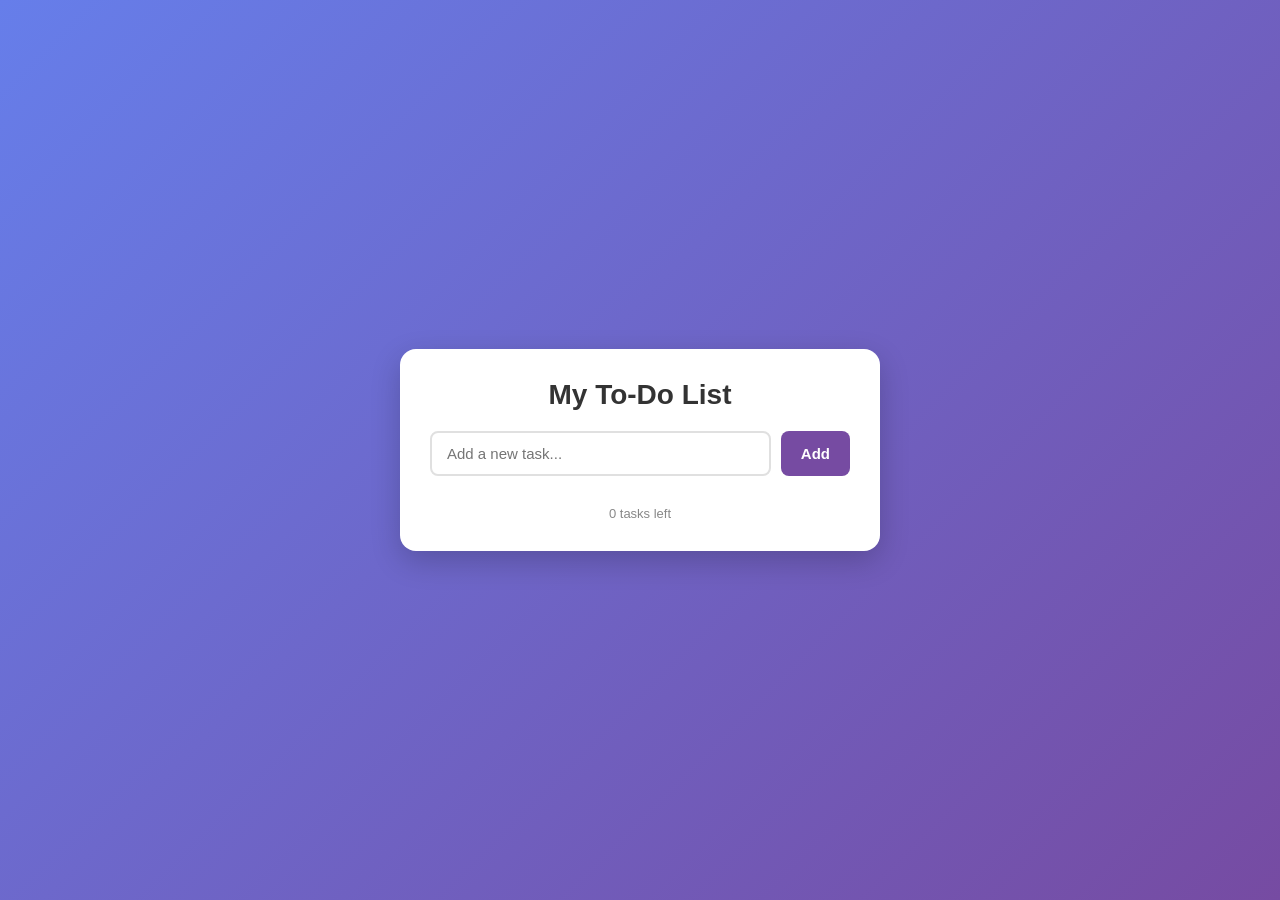
<file: 11_projects/todo-app/index.html>
<!DOCTYPE html>
<html lang="en">
<head>
  <meta charset="UTF-8">
  <title>To-Do List</title>
  <link rel="stylesheet" href="style.css">
</head>
<body>

  <div class="container">
    <h1>My To-Do List</h1>

    <div class="input-section">
      <input type="text" id="taskInput" placeholder="Add a new task...">
      <button id="addBtn">Add</button>
    </div>

    <p id="errorMsg" class="error hidden">Task can't be empty!</p>

    <ul id="taskList"></ul>

    <p id="taskCount">0 tasks left</p>
  </div>

  <script src="script.js"></script>
</body>
</html>
</file>
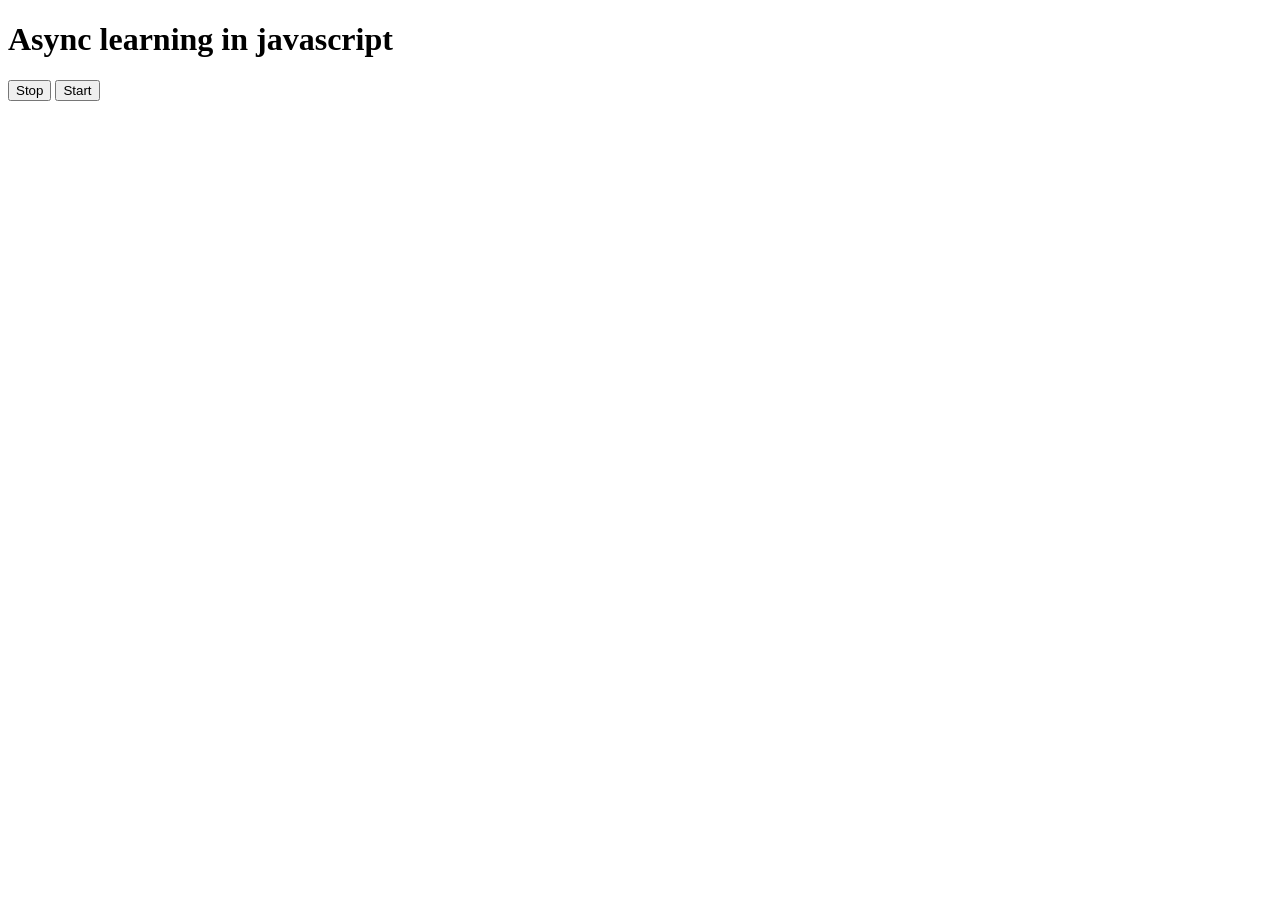
<file: 07_events/Async1.html>
<!DOCTYPE html>
<html lang="en">
<head>
  <meta charset="UTF-8">
  <meta name="viewport" content="width=device-width, initial-scale=1.0">
  <title>Async</title>
</head>
<body>
    <h1>Async learning in javascript</h1>
    <button id = "stop">Stop</button>
    <button id = "start">Start</button>
</body>

<script>
  const sayDate = function(str){
console.log(str, Date.now());
  }
  
  const intervalId = setInterval(sayDate, 1000, "hi")

  clearInterval(intervalId)

  </script>
</html>
</file>
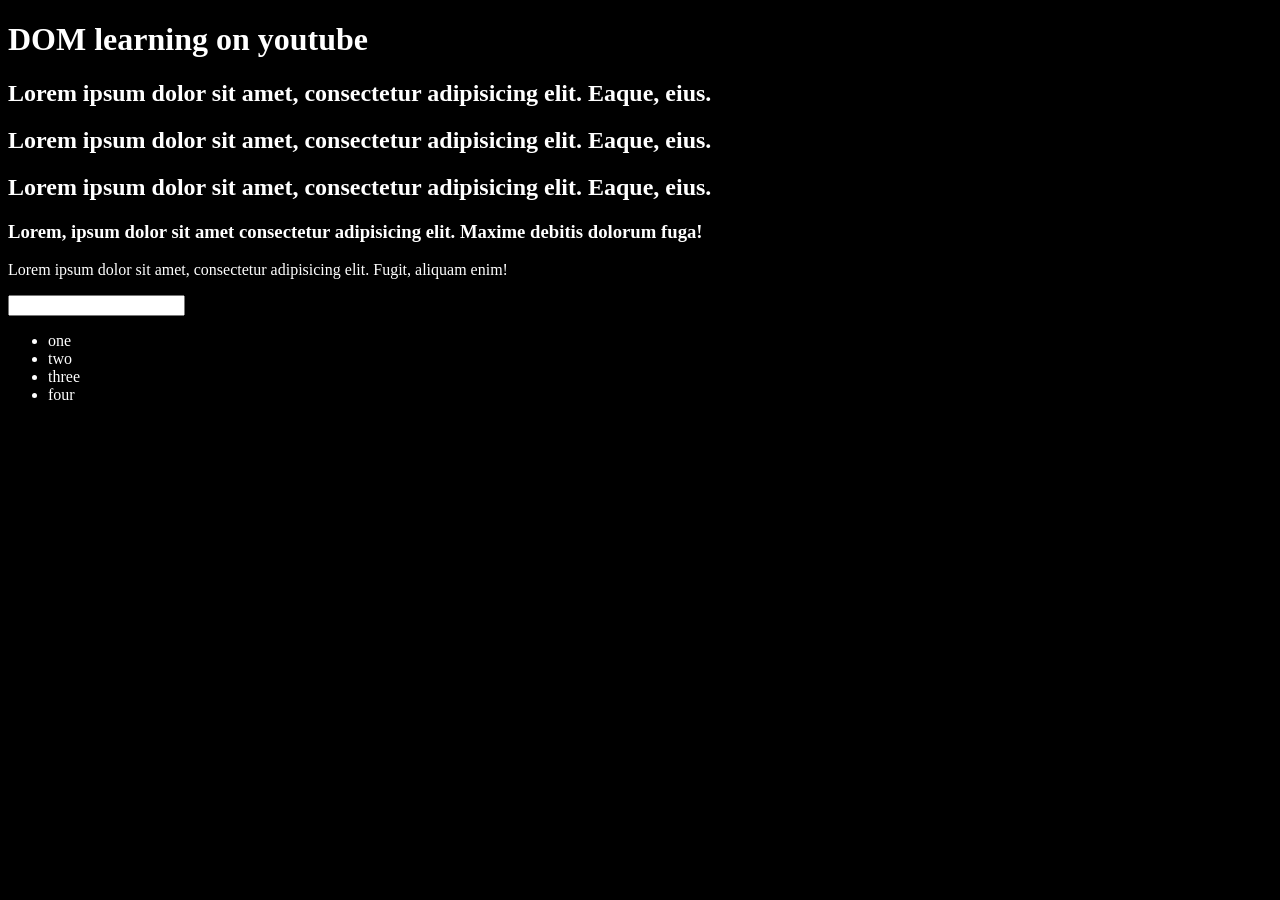
<file: DOM/one.html>
<!DOCTYPE html>
<html lang="en">
<head>
  <meta charset="UTF-8">
  <meta name="viewport" content="width=device-width, initial-scale=1.0">
  <title>DOM Learning</title>
  <style>
    .bg-black {
      background-color: black;
      color: white;
    
    }
  </style>
</head>
<body class = "bg-black">
    <div class = "bg-black">
    <h1 id = "title" class="heading"> DOM learning on youtube <span style = "display: none;">test text</span></h1>
    <h2>Lorem ipsum dolor sit amet, consectetur adipisicing elit. Eaque, eius.</h2>
    <h2>Lorem ipsum dolor sit amet, consectetur adipisicing elit. Eaque, eius.</h2>
    <h2>Lorem ipsum dolor sit amet, consectetur adipisicing elit. Eaque, eius.</h2>
    <h3>Lorem, ipsum dolor sit amet consectetur adipisicing elit. Maxime debitis dolorum fuga!</h3>
    <p>Lorem ipsum dolor sit amet, consectetur adipisicing elit. Fugit, aliquam enim!</p>
    <input type="password" name = "" id="">

      <ul>
        <li class = "list-item">one</li>
        <li class = "list-item">two</li>
        <li class = "list-item">three</li>
        <li class = "list-item">four</li>
      </ul>
    </div>
</body>
</html>
</file>
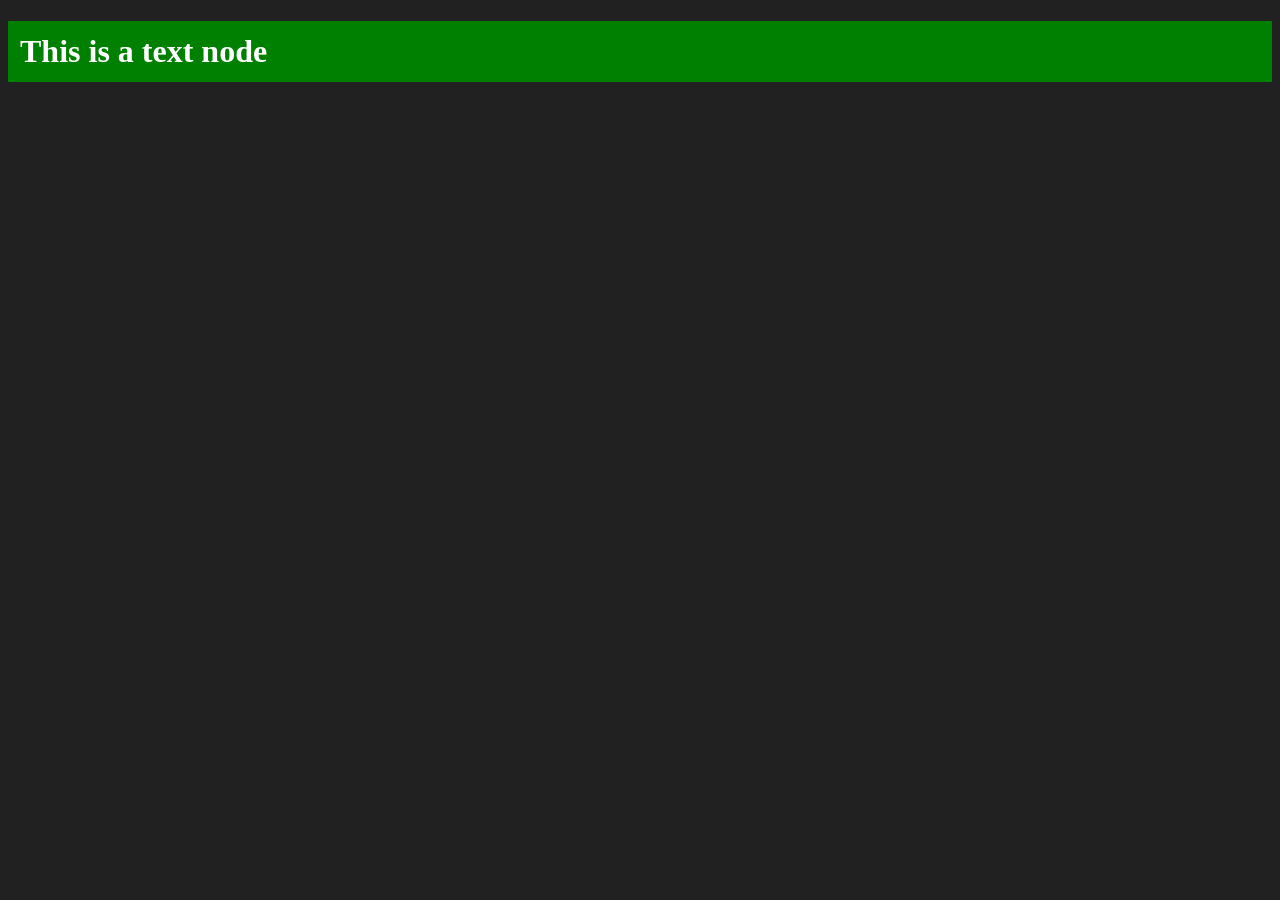
<file: DOM/three.html>
<!DOCTYPE html>
<html lang="en">
<head>
  <meta charset="UTF-8">
  <meta name="viewport" content="width=device-width, initial-scale=1.0">
  <title>JavaScript</title>
</head>
<body style = "background-color: #212121 ;color : #fff;">
  
</body>

<script>
  const div = document.createElement('h1')
  console.log(div);
  div.className = "main"
  div.id = Math.random(Math.random() * 10 + 1)
div.setAttribute("title", "generate title")
div.style.backgroundColor = "green"
div.style.padding = "12px"
// div.innerText = "This is a heading"
const addText = document.createTextNode("This is a text node")
div.appendChild(addText)

document.body.appendChild(div)
</script>
</html>
</file>
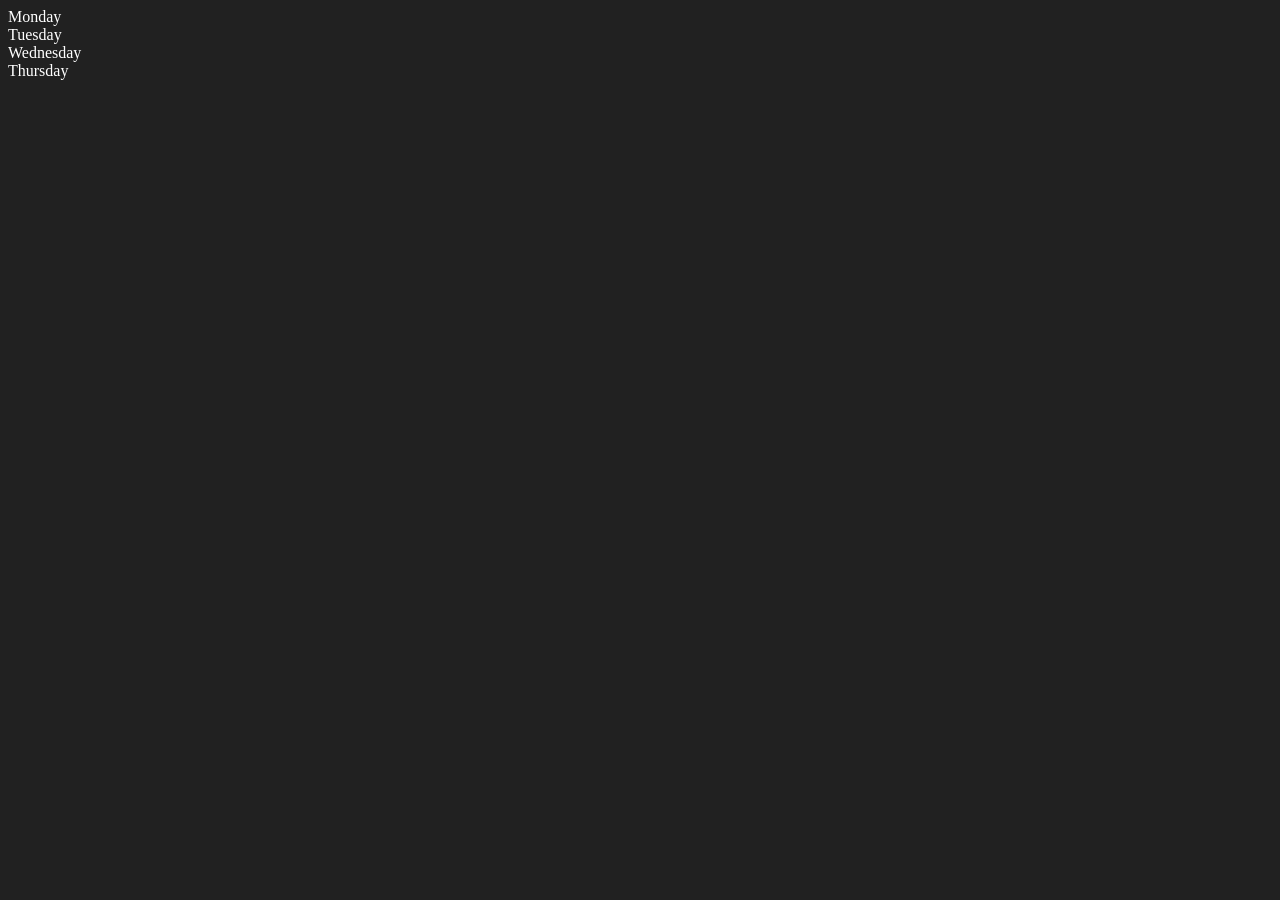
<file: DOM/two.html>
<!DOCTYPE html>
<html lang="en">
<head>
  <meta charset="UTF-8">
  <meta name="viewport" content="width=device-width, initial-scale=1.0">
  <title>Document</title>
</head>
<body style = "background-color: #212121; color : #fff;">
  <div class  = "parent">
    <div class = "day">Monday</div>
    <div class = "day">Tuesday</div>
    <div class = "day">Wednesday</div>
    <div class = "day">Thursday</div>
  </div>
</body>
<script>
  //  const parent = document.querySelector(".parent");
  //  console.log(parent);
  //  console.log(parent.children[1].innerHTML);

  //  for(let i = 0 ; i< parent.children.length; i++){
  //    console.log(parent.children[i].innerHTML);
  //  }


   parent.children[1].style.color = "orange"
  //  console.log(parent.firstElementChild);
  //  console.log(parent.firstElementChild);

  const dayOne = document.querySelector(".day");
  console.log(dayOne);
  console.log(dayOne.parentElement);
  console.log(dayOne.nextElementSibling);

  console.log("NODES: ", parent.childNodes);



</script>
</html>
</file>
<file: 11_projects/todo-app/style.css>
* {
  margin: 0;
  padding: 0;
  box-sizing: border-box;
}

body {
  font-family: 'Segoe UI', Arial, sans-serif;
  background: linear-gradient(135deg, #667eea 0%, #764ba2 100%);
  min-height: 100vh;
  display: flex;
  justify-content: center;
  align-items: center;
  padding: 20px;
}

.container {
  background: #ffffff;
  border-radius: 16px;
  box-shadow: 0 10px 30px rgba(0, 0, 0, 0.2);
  padding: 30px;
  width: 100%;
  max-width: 480px;
}

h1 {
  text-align: center;
  color: #333;
  margin-bottom: 20px;
  font-size: 28px;
}

/* Input section */
.input-section {
  display: flex;
  gap: 10px;
  margin-bottom: 15px;
}

#taskInput {
  flex: 1;
  padding: 12px 15px;
  border: 2px solid #e0e0e0;
  border-radius: 8px;
  font-size: 15px;
  outline: none;
  transition: border-color 0.2s;
}

#taskInput:focus {
  border-color: #764ba2;
}

#addBtn {
  padding: 12px 20px;
  background: #764ba2;
  color: white;
  border: none;
  border-radius: 8px;
  font-size: 15px;
  font-weight: 600;
  cursor: pointer;
  transition: background 0.2s, transform 0.1s;
}

#addBtn:hover {
  background: #667eea;
}

#addBtn:active {
  transform: scale(0.97);
}

/* Error message */
.error {
  color: #e74c3c;
  font-size: 13px;
  margin-bottom: 10px;
}

.hidden {
  display: none;
}

/* Task list */
#taskList {
  list-style: none;
  max-height: 350px;
  overflow-y: auto;
}

.task {
  display: flex;
  justify-content: space-between;
  align-items: center;
  background: #f8f8fb;
  padding: 12px 15px;
  border-radius: 8px;
  margin-bottom: 8px;
  transition: background 0.2s, transform 0.15s;
  animation: fadeIn 0.25s ease;
}

.task:hover {
  background: #f0f0f7;
  transform: translateX(3px);
}

.task-text {
  flex: 1;
  cursor: pointer;
  color: #333;
  word-break: break-word;
  padding-right: 10px;
}

.task.completed {
  background: #eef7ee;
}

.completed .task-text {
  text-decoration: line-through;
  color: #9aa39a;
}

.deleteBtn {
  background: none;
  border: none;
  cursor: pointer;
  font-size: 15px;
  opacity: 0.6;
  transition: opacity 0.2s, transform 0.15s;
}

.deleteBtn:hover {
  opacity: 1;
  transform: scale(1.15);
}

/* Task count */
#taskCount {
  text-align: center;
  margin-top: 15px;
  color: #888;
  font-size: 13px;
}

/* Simple entry animation */
@keyframes fadeIn {
  from {
    opacity: 0;
    transform: translateY(-5px);
  }
  to {
    opacity: 1;
    transform: translateY(0);
  }
}

/* Scrollbar styling (thoda extra polish) */
#taskList::-webkit-scrollbar {
  width: 6px;
}

#taskList::-webkit-scrollbar-thumb {
  background: #ccc;
  border-radius: 3px;
}
</file>
